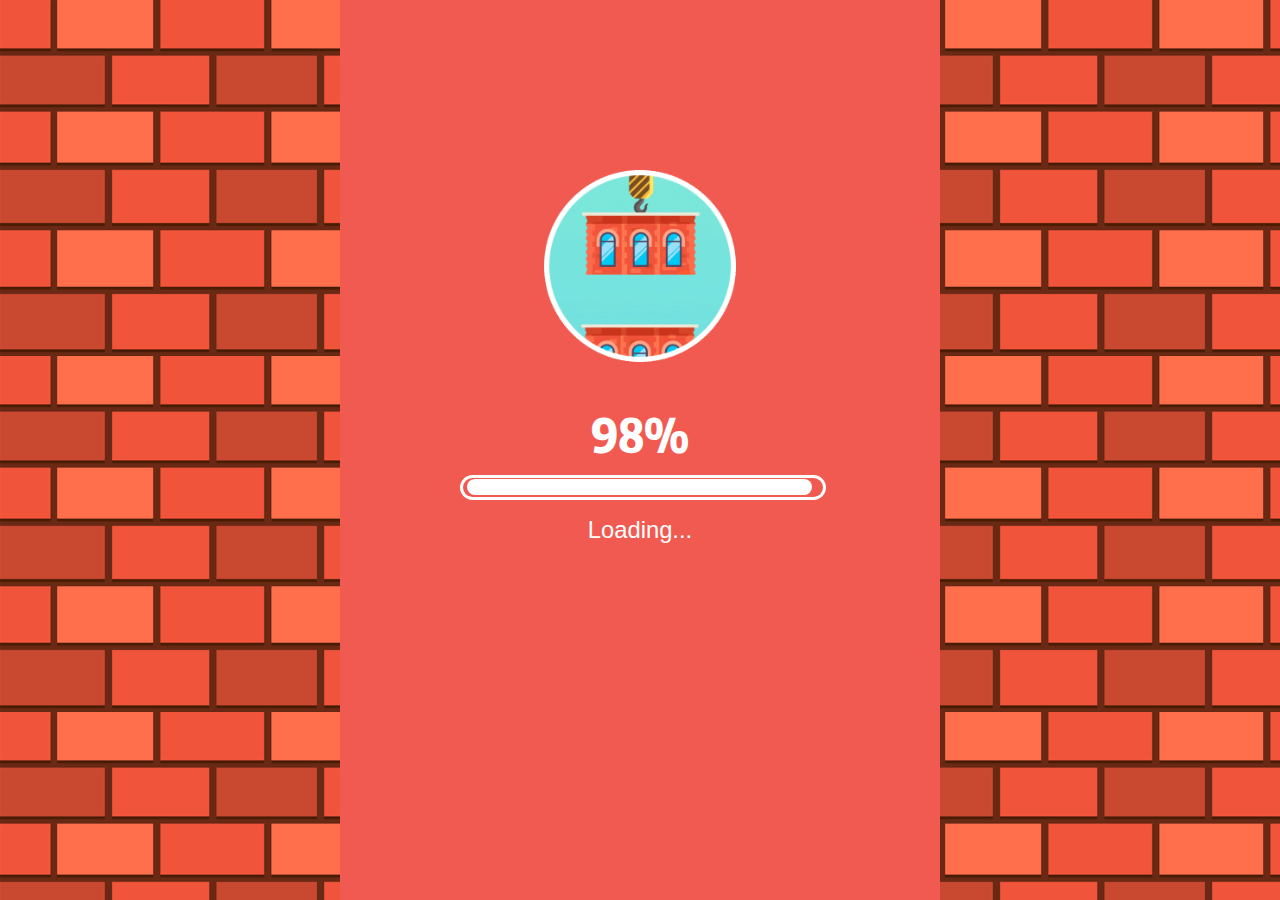
<file: juegos/juego-2/index.html>
<!DOCTYPE html>
<html>
    <head>
        <meta charset="UTF-8" />
        <meta name="viewport" content="width=device-width,initial-scale=1,maximum-scale=1,user-scalable=no,minimal-ui" />

        <title>Tower Demo</title>
        <link rel="icon" type="image/x-icon" href="./assets/favicon.png" />

        <style>
            * {
                margin: 0;
                padding: 0;
            }
            img {
                width: 100%;
            }
            html {
                background: #fff;
                height: 100%;
            }
            body {
                font-family: "Helvetica Neue", Arial, Helvetica, sans-serif;
                margin: 0 auto;
                text-align: center;
                width: 100%;
                height: 100%;
                background: #f95240 url(assets/main-bg.png);
            }
            @media screen and (min-height: 560px) {
                html {
                    font-size: 100px;
                }
            }
            @media screen and (min-height: 640px) {
                html {
                    font-size: 112.5px;
                }
            }
            @media screen and (min-height: 720px) {
                html {
                    font-size: 125px;
                }
            }
            @media screen and (min-height: 800px) {
                html {
                    font-size: 137.5px;
                }
            }
            @media screen and (min-height: 880px) {
                html {
                    font-size: 150px;
                }
            }
            @media screen and (min-height: 960px) {
                html {
                    font-size: 162.5px;
                }
            }
            @media screen and (min-height: 1040px) {
                html {
                    font-size: 180px;
                }
            }
            @media screen and (min-height: 1200px) {
                html {
                    font-size: 200px;
                }
            }
            html {
                font-size: 17.6vh;
            }
            #canvas {
                position: fixed;
                left: 0;
                top: 0;
                right: 0;
                bottom: 0;
                margin: auto;
            }
            a {
                text-decoration: none;
            }
            li,
            ol,
            ul {
                list-style-type: none;
                padding: 0;
                margin: 0;
            }
            .hide {
                display: none;
            }
            .clear {
                clear: both;
            }
            .loading {
                background-color: #f05a50;
                height: 100%;
                width: 100%;
            }
            .loading .main {
                width: 60%;
                margin: 0 auto;
                color: #fff;
            }
            .loading .main img {
                width: 60%;
                margin: 1rem auto 0;
            }
            .loading .main .title {
                font-size: 0.3rem;
            }
            .loading .main .text {
                font-size: 0.15rem;
            }
            .loading .main .bar {
                height: 0.12rem;
                width: 100%;
                border: 3px solid #fff;
                border-radius: 0.6rem;
                margin: 0.1rem 0;
            }
            .loading .main .bar .sub {
                height: 0.1rem;
                width: 98%;
                margin: 0.008rem auto 0;
            }
            .loading .main .bar .percent {
                height: 100%;
                width: 0;
                background-color: #fff;
                border-radius: 0.6rem;
            }
            .loading .logo {
                position: absolute;
                bottom: 0.3rem;
                left: 0;
                right: 0;
            }
            .loading .logo img {
                width: 1rem;
            }
            .content {
                height: 100vh;
                margin: 0 auto;
                position: relative;
            }
            .landing .title {
                width: 60%;
            }
            .landing .logo {
                width: 30%;
                position: absolute;
                right: 0.2rem;
                top: 0.2rem;
            }
            .landing .action-2 {
                position: absolute;
                bottom: 0.2rem;
                width: 100%;
            }
            .landing .start {
                width: 65%;
            }
            .slideTop {
                -webkit-animation: st 1s ease-in-out;
                animation: st 1s ease-in-out;
            }
            @-webkit-keyframes st {
                0% {
                    transform: translateZ(0);
                }
                100% {
                    transform: translate3d(0, -100%, 0);
                }
            }
            @keyframes st {
                0% {
                    transform: translateZ(0);
                }
                100% {
                    transform: translate3d(0, -100%, 0);
                }
            }
            .slideBottom {
                -webkit-animation: sb 1s ease-in-out;
                animation: sb 1s ease-in-out;
            }
            @-webkit-keyframes sb {
                0% {
                    transform: translateZ(0);
                }
                100% {
                    transform: translate3d(0, 200%, 0);
                }
            }
            @keyframes sb {
                0% {
                    transform: translateZ(0);
                }
                100% {
                    transform: translate3d(0, 200%, 0);
                }
            }
            .swing {
                -webkit-animation: sw 2s ease-in-out alternate infinite;
                animation: sw 2s ease-in-out alternate infinite;
            }
            @-webkit-keyframes sw {
                0% {
                    transform: rotate(5deg);
                    transform-origin: top center;
                }
                100% {
                    transform: rotate(-5deg);
                    transform-origin: top center;
                }
            }
            @keyframes sw {
                0% {
                    transform: rotate(5deg);
                    transform-origin: top center;
                }
                100% {
                    transform: rotate(-5deg);
                    transform-origin: top center;
                }
            }
            .modal .mask {
                background-color: #000;
                opacity: 0.6;
                position: fixed;
                height: 100%;
                width: 100%;
                top: 0;
                left: 0;
            }
            .modal .modal-content {
                position: fixed;
                height: 100%;
                width: 90%;
                margin-top: 0.3rem;
                top: 0;
            }
            .modal .main {
                width: 85%;
                margin: 0 auto;
            }
            .modal .container {
                position: relative;
            }
            .modal .bg {
                width: 100%;
                position: absolute;
                top: 0;
                left: 0;
            }
            .modal .modal-main {
                width: 100%;
                position: absolute;
                top: 0;
                left: 0;
                margin-top: -0.4rem;
            }
            .modal .over-img {
                width: 80%;
                margin: 0.8rem auto 0;
            }
            .modal .over-score {
                margin-top: -0.2rem;
                font-size: 0.5rem;
                color: #ff735c;
                text-shadow: -2px -2px 0 #fff, 2px -2px 0 #fff, -2px 2px 0 #fff, 2px 2px 0 #fff;
            }
            .modal .tip {
                font-size: 0.16rem;
                color: #9b724e;
            }
            .modal .over-button-b {
                width: 70%;
                margin: 0.1rem auto 0;
            }
            .wxShare {
                background: #000;
                position: absolute;
                top: 0;
                left: 0;
                width: 100%;
                height: 100%;
                z-index: 11;
                opacity: 0.9;
            }
            .wxShare img {
                width: 50%;
                float: right;
                margin: 10px 10px 0 0;
            }
            @font-face {
                font-family: wenxue;
                src: url(assets/wenxue.eot);
                src: url(assets/wenxue.eot), url(assets/wenxue.woff), url(assets/wenxue.ttf), url(assets/wenxue.svg);
            }
            .font-wenxue {
                font-family: wenxue;
            }
        </style>
    </head>
    <body>
        <canvas id="canvas" class="hide"></canvas>
        <div class="content">
            <div class="loading">
                <div class="main">
                    <img src="./assets/main-loading.gif" />
                    <div class="progress">
                        <div class="title font-wenxue">0%</div>
                        <div class="bar">
                            <div class="sub"><div class="percent"></div></div>
                        </div>
                        <div class="text">Loading...</div>
                    </div>
                </div>
            </div>
            <div class="landing hide">
                <!-- <div class="action-1"><img src="./assets/main-index-title.png" class="title swing" /></div> -->
                <div class="action-2"><img id="start" src="./assets/main-index-start.png" class="start" /></div>
            </div>
            <div id="modal" class="modal hide">
                <div class="mask"></div>
                <div class="js-modal-content modal-content">
                    <div class="main">
                        <div class="container">
                            <img src="./assets/main-modal-bg.png" class="bg" />
                            <div class="modal-main">
                                <div id="over-modal" class="hide js-modal-card">
                                    <img src="./assets/main-modal-over.png" class="over-img" />
                                    <div id="score" class="over-score font-wenxue"></div>
                                    <div id="over-zero" class="hide">
                                        <div class="tip">
                                            <p>Try Again!</p>
                                            <img src="./assets/main-modal-again-b.png" class="over-button-b js-reload" /><img src="./assets/main-modal-invite-b.png" class="over-button-b js-invite" />
                                        </div>
                                    </div>
                                </div>
                            </div>
                        </div>
                    </div>
                </div>
            </div>
            <div class="wxShare hide"><img src="./assets/main-share-icon.png" /></div>
        </div>
        <script src="./dist/main.js"></script>
        <script src="./assets/zepto-1.1.6.min.js"></script>
        <script>
            var domReady, loadFinish, canvasReady, loadError, gameStart, game, score, successCount;
            // init window height and width
            var gameWidth = window.innerWidth;
            var gameHeight = window.innerHeight;
            var ratio = 1.5;
            if (gameHeight / gameWidth < ratio) {
                gameWidth = Math.ceil(gameHeight / ratio);
            }
            $(".content").css({ height: gameHeight + "px", width: gameWidth + "px" });
            $(".js-modal-content").css({ width: gameWidth + "px" });

            // loading animation
            function hideLoading() {
                if (domReady && canvasReady) {
                    $("#canvas").show();
                    loadFinish = true;
                    setTimeout(function () {
                        $(".loading").hide();
                        $(".landing").show();
                    }, 1000);
                }
            }

            function updateLoading(status) {
                var success = status.success;
                var total = status.total;
                var failed = status.failed;
                if (failed > 0 && !loadError) {
                    loadError = true;
                    alert("Network error... Please try again.");
                    return;
                }
                var percent = parseInt((success / total) * 100);
                if (percent === 100 && !canvasReady) {
                    canvasReady = true;
                    hideLoading();
                }
                percent = percent > 98 ? 98 : percent;
                percent = percent + "%";
                $(".loading .title").text(percent);
                $(".loading .percent").css({
                    width: percent,
                });
            }

            function overShowOver() {
                $("#modal").show();
                $("#over-modal").show();
                $("#over-zero").show();
            }

            // game customization options
            const option = {
                width: gameWidth,
                height: gameHeight,
                canvasId: "canvas",
                soundOn: true,
                setGameScore: function (s) {
                    score = s;
                },
                setGameSuccess: function (s) {
                    successCount = s;
                },
                setGameFailed: function (f) {
                    $("#score").text(score);
                    if (f >= 3) overShowOver();
                },
            };

            // game init with option
            function gameReady() {
                game = TowerGame(option);
                game.load(function () {
                    game.init();
                    setTimeout(function () {
                        game.playBgm();
                    });
                }, updateLoading);
            }

            var isWechat = navigator.userAgent.toLowerCase().indexOf("micromessenger") !== -1;
            if (isWechat) {
                document.addEventListener("WeixinJSBridgeReady", gameReady, false);
            } else {
                gameReady();
            }

            function indexHide() {
                $(".landing .action-1").addClass("slideTop");
                $(".landing .action-2").addClass("slideBottom");
                setTimeout(function () {
                    $(".landing").hide();
                }, 950);
            }

            // click event
            $("#start").on("click", function () {
                if (gameStart) return;
                gameStart = true;
                setTimeout(function () {
                    game.playBgm();
                });
                indexHide();
                setTimeout(game.start, 400);
            });

            $(".js-reload").on("click", function () {
                window.location.href = window.location.href + "?s=" + +new Date();
            });

            $(".js-invite").on("click", function () {
                $(".wxShare").show();
            });

            $(".wxShare").on("click", function () {
                $(".wxShare").hide();
            });

            // listener
            window.addEventListener(
                "load",
                function () {
                    domReady = true;
                    hideLoading();
                },
                false
            );
        </script>
        <script async src="https://www.googletagmanager.com/gtag/js?id=G-YCWZ8ZDCH2"></script>
        <script>
            function gtag() {
                dataLayer.push(arguments);
            }
            (window.dataLayer = window.dataLayer || []), gtag("js", new Date()), gtag("config", "G-YCWZ8ZDCH2");
        </script>
    </body>
</html>
</file>
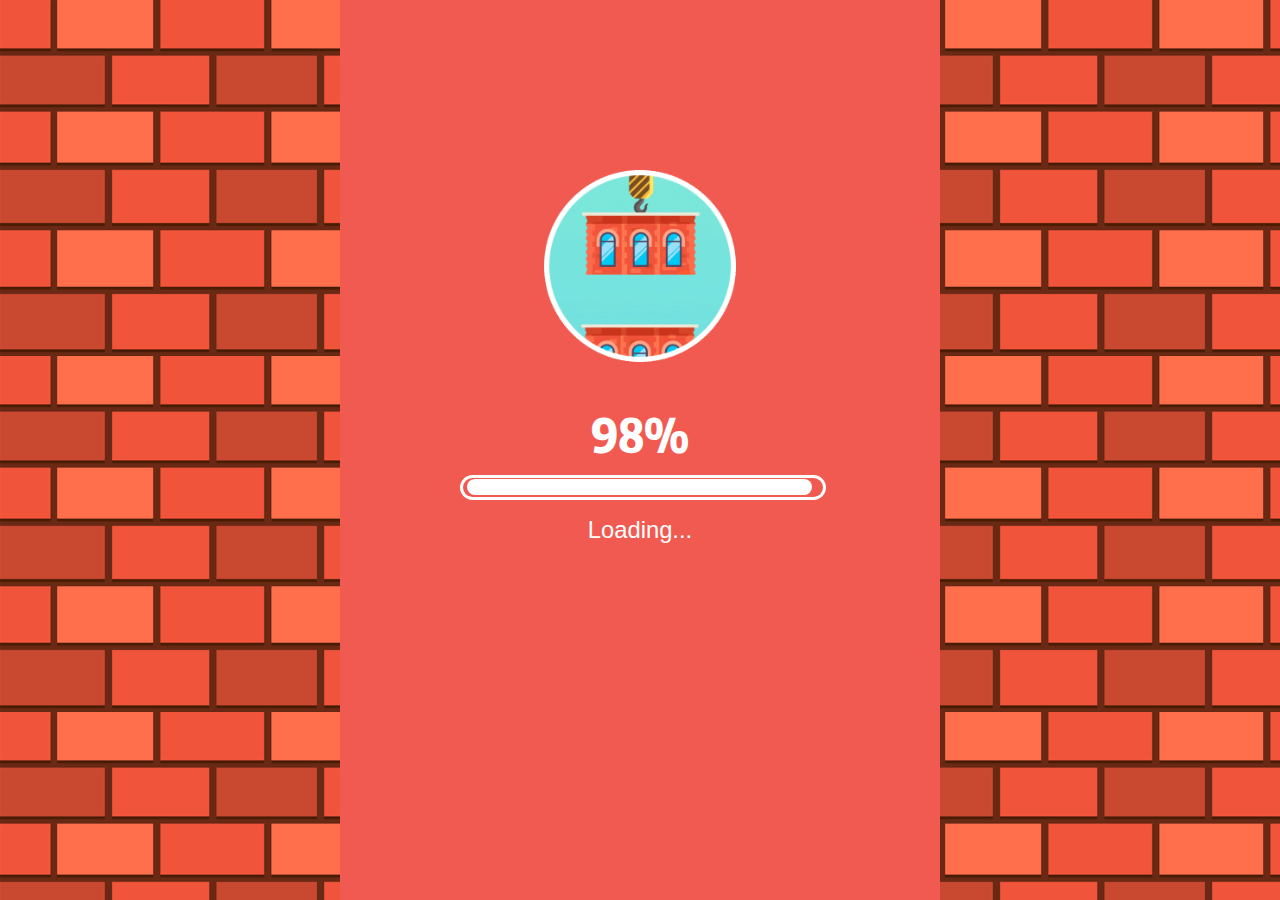
<file: juegos/juego-4/index.html>
<!DOCTYPE html>
<html>
    <head>
        <meta charset="UTF-8" />
        <meta name="viewport" content="width=device-width,initial-scale=1,maximum-scale=1,user-scalable=no,minimal-ui" />

        <title>Tower Game</title>
        <link rel="icon" type="image/x-icon" href="./assets/favicon.png" />

        <style>
            * {
                margin: 0;
                padding: 0;
            }
            img {
                width: 100%;
            }
            html {
                background: #fff;
                height: 100%;
            }
            body {
                font-family: "Helvetica Neue", Arial, Helvetica, sans-serif;
                margin: 0 auto;
                text-align: center;
                width: 100%;
                height: 100%;
                background: #f95240 url(assets/main-bg.png);
            }
            @media screen and (min-height: 560px) {
                html {
                    font-size: 100px;
                }
            }
            @media screen and (min-height: 640px) {
                html {
                    font-size: 112.5px;
                }
            }
            @media screen and (min-height: 720px) {
                html {
                    font-size: 125px;
                }
            }
            @media screen and (min-height: 800px) {
                html {
                    font-size: 137.5px;
                }
            }
            @media screen and (min-height: 880px) {
                html {
                    font-size: 150px;
                }
            }
            @media screen and (min-height: 960px) {
                html {
                    font-size: 162.5px;
                }
            }
            @media screen and (min-height: 1040px) {
                html {
                    font-size: 180px;
                }
            }
            @media screen and (min-height: 1200px) {
                html {
                    font-size: 200px;
                }
            }
            html {
                font-size: 17.6vh;
            }
            #canvas {
                position: fixed;
                left: 0;
                top: 0;
                right: 0;
                bottom: 0;
                margin: auto;
            }
            a {
                text-decoration: none;
            }
            li,
            ol,
            ul {
                list-style-type: none;
                padding: 0;
                margin: 0;
            }
            .hide {
                display: none;
            }
            .clear {
                clear: both;
            }
            .loading {
                background-color: #f05a50;
                height: 100%;
                width: 100%;
            }
            .loading .main {
                width: 60%;
                margin: 0 auto;
                color: #fff;
            }
            .loading .main img {
                width: 60%;
                margin: 1rem auto 0;
            }
            .loading .main .title {
                font-size: 0.3rem;
            }
            .loading .main .text {
                font-size: 0.15rem;
            }
            .loading .main .bar {
                height: 0.12rem;
                width: 100%;
                border: 3px solid #fff;
                border-radius: 0.6rem;
                margin: 0.1rem 0;
            }
            .loading .main .bar .sub {
                height: 0.1rem;
                width: 98%;
                margin: 0.008rem auto 0;
            }
            .loading .main .bar .percent {
                height: 100%;
                width: 0;
                background-color: #fff;
                border-radius: 0.6rem;
            }
            .loading .logo {
                position: absolute;
                bottom: 0.3rem;
                left: 0;
                right: 0;
            }
            .loading .logo img {
                width: 1rem;
            }
            .content {
                height: 100vh;
                margin: 0 auto;
                position: relative;
            }
            .landing .title {
                width: 60%;
            }
            .landing .logo {
                width: 30%;
                position: absolute;
                right: 0.2rem;
                top: 0.2rem;
            }
            .landing .action-2 {
                position: absolute;
                bottom: 0.2rem;
                width: 100%;
            }
            .landing .start {
                width: 65%;
            }
            .slideTop {
                -webkit-animation: st 1s ease-in-out;
                animation: st 1s ease-in-out;
            }
            @-webkit-keyframes st {
                0% {
                    transform: translateZ(0);
                }
                100% {
                    transform: translate3d(0, -100%, 0);
                }
            }
            @keyframes st {
                0% {
                    transform: translateZ(0);
                }
                100% {
                    transform: translate3d(0, -100%, 0);
                }
            }
            .slideBottom {
                -webkit-animation: sb 1s ease-in-out;
                animation: sb 1s ease-in-out;
            }
            @-webkit-keyframes sb {
                0% {
                    transform: translateZ(0);
                }
                100% {
                    transform: translate3d(0, 200%, 0);
                }
            }
            @keyframes sb {
                0% {
                    transform: translateZ(0);
                }
                100% {
                    transform: translate3d(0, 200%, 0);
                }
            }
            .swing {
                -webkit-animation: sw 2s ease-in-out alternate infinite;
                animation: sw 2s ease-in-out alternate infinite;
            }
            @-webkit-keyframes sw {
                0% {
                    transform: rotate(5deg);
                    transform-origin: top center;
                }
                100% {
                    transform: rotate(-5deg);
                    transform-origin: top center;
                }
            }
            @keyframes sw {
                0% {
                    transform: rotate(5deg);
                    transform-origin: top center;
                }
                100% {
                    transform: rotate(-5deg);
                    transform-origin: top center;
                }
            }
            .modal .mask {
                background-color: #000;
                opacity: 0.6;
                position: fixed;
                height: 100%;
                width: 100%;
                top: 0;
                left: 0;
            }
            .modal .modal-content {
                position: fixed;
                height: 100%;
                width: 90%;
                margin-top: 0.3rem;
                top: 0;
            }
            .modal .main {
                width: 85%;
                margin: 0 auto;
            }
            .modal .container {
                position: relative;
            }
            .modal .bg {
                width: 100%;
                position: absolute;
                top: 0;
                left: 0;
            }
            .modal .modal-main {
                width: 100%;
                position: absolute;
                top: 0;
                left: 0;
                margin-top: -0.4rem;
            }
            .modal .over-img {
                width: 80%;
                margin: 0.8rem auto 0;
            }
            .modal .over-score {
                margin-top: -0.2rem;
                font-size: 0.5rem;
                color: #ff735c;
                text-shadow: -2px -2px 0 #fff, 2px -2px 0 #fff, -2px 2px 0 #fff, 2px 2px 0 #fff;
            }
            .modal .tip {
                font-size: 0.16rem;
                color: #9b724e;
            }
            .modal .over-button-b {
                width: 70%;
                margin: 0.1rem auto 0;
            }
            .wxShare {
                background: #000;
                position: absolute;
                top: 0;
                left: 0;
                width: 100%;
                height: 100%;
                z-index: 11;
                opacity: 0.9;
            }
            .wxShare img {
                width: 50%;
                float: right;
                margin: 10px 10px 0 0;
            }
            @font-face {
                font-family: wenxue;
                src: url(assets/wenxue.eot);
                src: url(assets/wenxue.eot), url(assets/wenxue.woff), url(assets/wenxue.ttf), url(assets/wenxue.svg);
            }
            .font-wenxue {
                font-family: wenxue;
            }
        </style>
    </head>
    <body>
        <canvas id="canvas" class="hide"></canvas>
        <div class="content">
            <div class="loading">
                <div class="main">
                    <img src="./assets/main-loading.gif" />
                    <div class="progress">
                        <div class="title font-wenxue">0%</div>
                        <div class="bar">
                            <div class="sub"><div class="percent"></div></div>
                        </div>
                        <div class="text">Loading...</div>
                    </div>
                </div>
            </div>
            <div class="landing hide">
                <!-- <div class="action-1"><img src="./assets/main-index-title.png" class="title swing" /></div> -->
                <div class="action-2"><img id="start" src="./assets/main-index-start.png" class="start" /></div>
            </div>
            <div id="modal" class="modal hide">
                <div class="mask"></div>
                <div class="js-modal-content modal-content">
                    <div class="main">
                        <div class="container">
                            <img src="./assets/main-modal-bg.png" class="bg" />
                            <div class="modal-main">
                                <div id="over-modal" class="hide js-modal-card">
                                    <img src="./assets/main-modal-over.png" class="over-img" />
                                    <div id="score" class="over-score font-wenxue"></div>
                                    <div id="over-zero" class="hide">
                                        <div class="tip">
                                            <p>Try Again!</p>
                                            <img src="./assets/main-modal-again-b.png" class="over-button-b js-reload" /><img src="./assets/main-modal-invite-b.png" class="over-button-b js-invite" />
                                        </div>
                                    </div>
                                </div>
                            </div>
                        </div>
                    </div>
                </div>
            </div>
            <div class="wxShare hide"><img src="./assets/main-share-icon.png" /></div>
        </div>
        <script src="./dist/main.js"></script>
        <script src="./assets/zepto-1.1.6.min.js"></script>
        <script>
            var domReady, loadFinish, canvasReady, loadError, gameStart, game, score, successCount;
            // init window height and width
            var gameWidth = window.innerWidth;
            var gameHeight = window.innerHeight;
            var ratio = 1.5;
            if (gameHeight / gameWidth < ratio) {
                gameWidth = Math.ceil(gameHeight / ratio);
            }
            $(".content").css({ height: gameHeight + "px", width: gameWidth + "px" });
            $(".js-modal-content").css({ width: gameWidth + "px" });

            // loading animation
            function hideLoading() {
                if (domReady && canvasReady) {
                    $("#canvas").show();
                    loadFinish = true;
                    setTimeout(function () {
                        $(".loading").hide();
                        $(".landing").show();
                    }, 1000);
                }
            }

            function updateLoading(status) {
                var success = status.success;
                var total = status.total;
                var failed = status.failed;
                if (failed > 0 && !loadError) {
                    loadError = true;
                    alert("Network error... Please try again.");
                    return;
                }
                var percent = parseInt((success / total) * 100);
                if (percent === 100 && !canvasReady) {
                    canvasReady = true;
                    hideLoading();
                }
                percent = percent > 98 ? 98 : percent;
                percent = percent + "%";
                $(".loading .title").text(percent);
                $(".loading .percent").css({
                    width: percent,
                });
            }

            function overShowOver() {
                $("#modal").show();
                $("#over-modal").show();
                $("#over-zero").show();
            }

            // game customization options
            const option = {
                width: gameWidth,
                height: gameHeight,
                canvasId: "canvas",
                soundOn: true,
                setGameScore: function (s) {
                    score = s;
                    console.log(score);
                    window.parent.postMessage({type: 'score', value: score}, '*');
                },
                setGameSuccess: function (s) {
                    successCount = s;
                },
                setGameFailed: function (f) {
                    $("#score").text(score);
                    if (f >= 3) overShowOver();
                },
            };

            // game init with option
            function gameReady() {
                game = TowerGame(option);
                game.load(function () {
                    game.init();
                    setTimeout(function () {
                        game.playBgm();
                    });
                }, updateLoading);
            }

            var isWechat = navigator.userAgent.toLowerCase().indexOf("micromessenger") !== -1;
            if (isWechat) {
                document.addEventListener("WeixinJSBridgeReady", gameReady, false);
            } else {
                gameReady();
            }

            function indexHide() {
                $(".landing .action-1").addClass("slideTop");
                $(".landing .action-2").addClass("slideBottom");
                setTimeout(function () {
                    $(".landing").hide();
                }, 950);
            }

            // click event
            $("#start").on("click", function () {
                if (gameStart) return;
                gameStart = true;
                setTimeout(function () {
                    game.playBgm();
                });
                indexHide();
                setTimeout(game.start, 400);
            });

            $(".js-reload").on("click", function () {
                window.location.href = window.location.href + "?s=" + +new Date();
            });

            $(".js-invite").on("click", function () {
                $(".wxShare").show();
            });

            $(".wxShare").on("click", function () {
                $(".wxShare").hide();
            });

            // listener
            window.addEventListener(
                "load",
                function () {
                    domReady = true;
                    hideLoading();
                },
                false
            );
        </script>
        <script async src="https://www.googletagmanager.com/gtag/js?id=G-YCWZ8ZDCH2"></script>
        <script>
            function gtag() {
                dataLayer.push(arguments);
            }
            (window.dataLayer = window.dataLayer || []), gtag("js", new Date()), gtag("config", "G-YCWZ8ZDCH2");
        </script>
    </body>
</html>
</file>
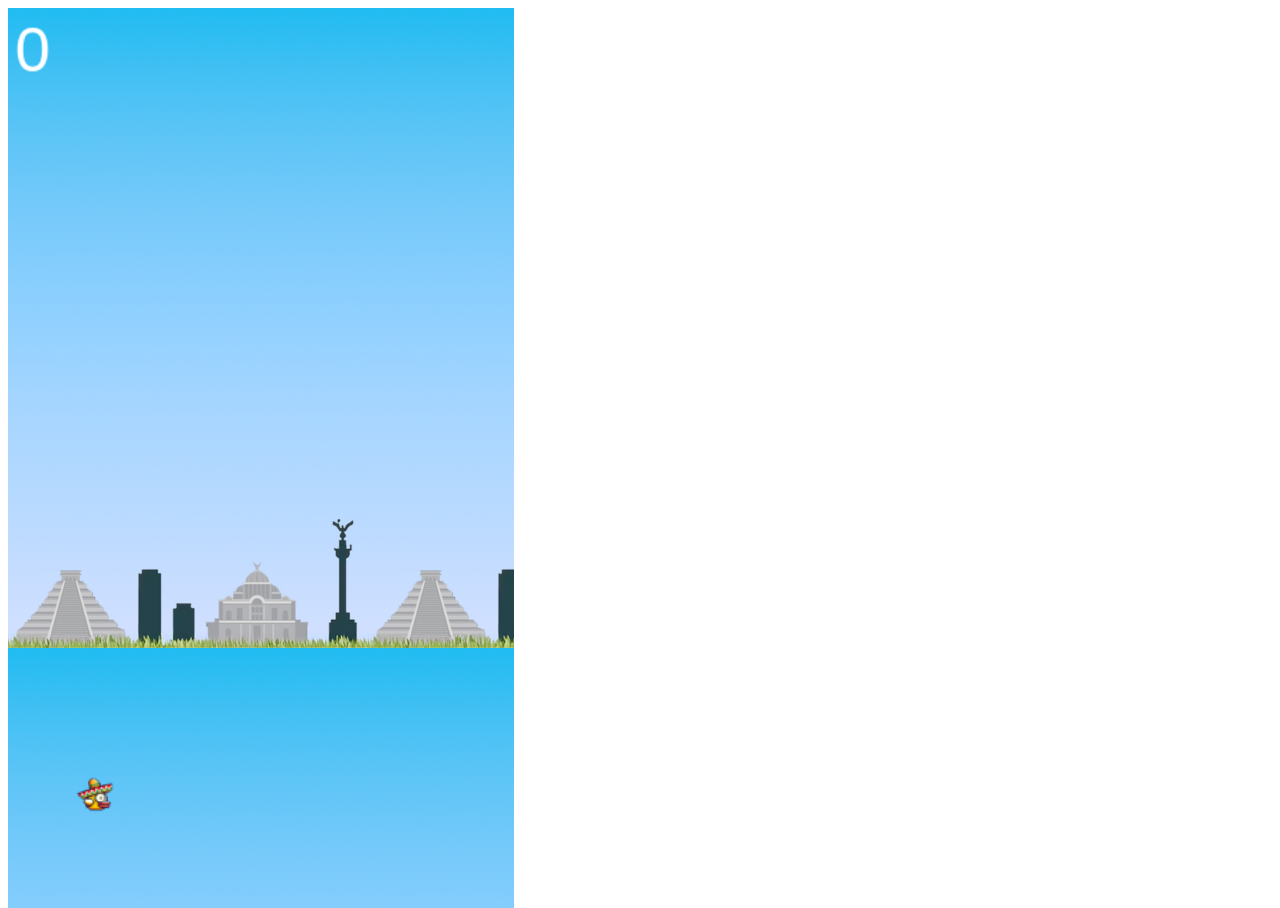
<file: juegos/juego-5/index.html>
<!DOCTYPE html>
<html>
    <head>
        <meta charset="UTF-8">
        <meta name="viewport", content="width=device-width, initial-scale=1.0">
        <title>Flappy Bird</title>
        <link rel="stylesheet" href="flappybird.css">
        <script src="flappybird.js"></script>
    </head>
    <body>
        <canvas id="board"></canvas>
    </body>
</html>
</file>
<file: juegos/juego-5/flappybird.css>
html,body {
    font-family:'Courier New', Courier, monospace;
    text-align: center; 
    flex: 1;
    display: flex;
    height: 100%;
}

#board {
    /* background-color: skyblue; */
    background-image: url("./flappybirdbg.png");
}
</file>
